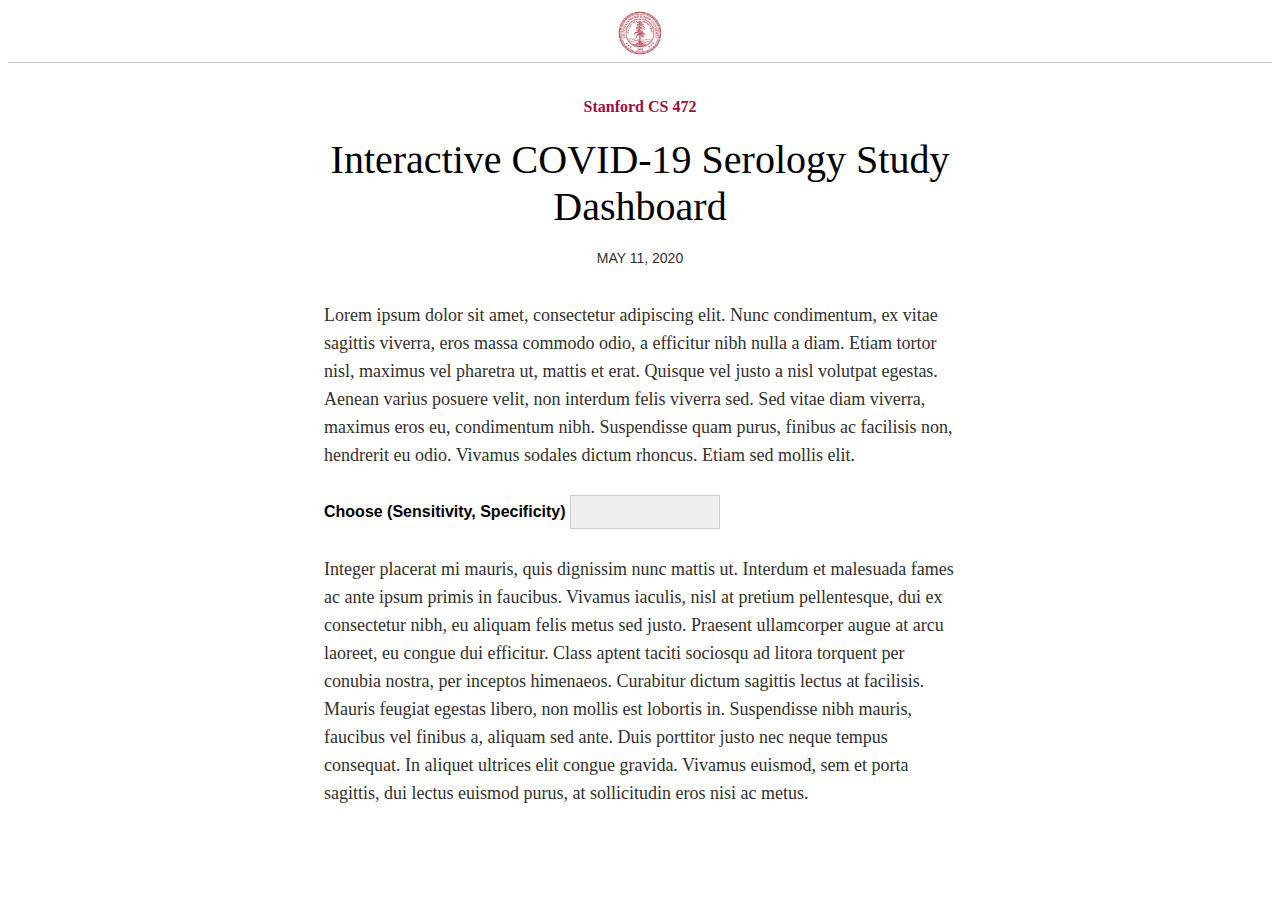
<file: index.html>
<!-- Code from d3-graph-gallery.com -->
<!DOCTYPE html>
<meta charset="utf-8">

<html>
  <head>
    <script src="https://d3js.org/d3.v4.js"></script>
    <script src="https://d3js.org/d3-scale-chromatic.v1.min.js"></script>
    <link rel="stylesheet" href="styles/styles.css">

    <script type="text/javascript" src="js/d3-prevalence.js"></script>
    
  </head>
  <body>
    <center><img id="head" src="static/seal-dark-red.png"></center>
    <div id="line"></div>

    <div class="maincontent">

      <center><p id="class">Stanford CS 472</p></center>
      
      <center><p id="title">Interactive COVID-19 Serology Study Dashboard</p></center>

      <center><p id="date">MAY 11, 2020</p></center>

      <p class="pagetext">Lorem ipsum dolor sit amet, consectetur adipiscing elit. Nunc condimentum, ex vitae sagittis viverra, eros massa commodo odio, a efficitur nibh nulla a diam. Etiam tortor nisl, maximus vel pharetra ut, mattis et erat. Quisque vel justo a nisl volutpat egestas. Aenean varius posuere velit, non interdum felis viverra sed. Sed vitae diam viverra, maximus eros eu, condimentum nibh. Suspendisse quam purus, finibus ac facilisis non, hendrerit eu odio. Vivamus sodales dictum rhoncus. Etiam sed mollis elit. </p>
    
      <div>
        <p id="choose1"> Choose (Sensitivity, Specificity)</p>
        <select id="selectButton"></select>
      </div>
    </div>
      
      
      <center>
      <div id="my_dataviz"></div>
      </center>

      

    <div class="maincontent">
      <p class="pagetext">Integer placerat mi mauris, quis dignissim nunc mattis ut. Interdum et malesuada fames ac ante ipsum primis in faucibus. Vivamus iaculis, nisl at pretium pellentesque, dui ex consectetur nibh, eu aliquam felis metus sed justo. Praesent ullamcorper augue at arcu laoreet, eu congue dui efficitur. Class aptent taciti sociosqu ad litora torquent per conubia nostra, per inceptos himenaeos. Curabitur dictum sagittis lectus at facilisis. Mauris feugiat egestas libero, non mollis est lobortis in. Suspendisse nibh mauris, faucibus vel finibus a, aliquam sed ante. Duis porttitor justo nec neque tempus consequat. In aliquet ultrices elit congue gravida. Vivamus euismod, sem et porta sagittis, dui lectus euismod purus, at sollicitudin eros nisi ac metus.</p>
    </div>

  </body>

  <script type="text/javascript">
    var data = [{"prevalence": 0.005, "(0.8, 0.8)": 107905.608611111, "(0.85, 0.8)": 92027.595133136, "(0.9, 0.8)": 79422.9975, "(0.95, 0.8)": 69249.5086111111, "(1.0, 0.8)": 60919.3725, "(0.8, 0.85)": 73743.0566715976, "(0.85, 0.85)": 63669.4974999999, "(0.9, 0.85)": 55537.1308333333, "(0.95, 0.85)": 48876.8568749999, "(1.0, 0.85)": 43353.2327941176, "(0.8, 0.9)": 45465.9975, "(0.85, 0.9)": 39690.5308333333, "(0.9, 0.9)": 34958.56, "(0.95, 0.9)": 31032.5303719723, "(1.0, 0.9)": 27738.8863888889, "(0.8, 0.95)": 21709.7086111111, "(0.85, 0.95)": 19164.481875, "(0.9, 0.95)": 17050.2362543252, "(0.95, 0.95)": 15274.4357716049, "(1.0, 0.95)": 13768.1553947368, "(0.8, 1.0)": 1494.6225, "(0.85, 1.0)": 1406.35044117647, "(0.9, 1.0)": 1327.88638888889, "(0.95, 1.0)": 1257.68171052632, "(1.0, 1.0)": 1194.4975}, {"prevalence": 0.01, "(0.8, 0.8)": 27272.0252777778, "(0.85, 0.8)": 23279.4353698225, "(0.9, 0.8)": 20108.4975, "(0.95, 0.8)": 17547.9752777778, "(1.0, 0.8)": 15450.435, "(0.8, 0.85)": 18754.4738313609, "(0.85, 0.85)": 16212.9975, "(0.9, 0.85)": 14159.8975, "(0.95, 0.85)": 12477.32171875, "(1.0, 0.85)": 11080.9680882353, "(0.8, 0.9)": 11704.9975, "(0.85, 0.9)": 10238.2641666667, "(0.9, 0.9)": 9035.263125, "(0.95, 0.9)": 8036.10130622837, "(1.0, 0.9)": 7196.9975, "(0.8, 0.95)": 5783.07527777777, "(0.85, 0.95)": 5124.25921874999, "(0.9, 0.95)": 4575.83660034602, "(0.95, 0.95)": 4114.23206790123, "(1.0, 0.95)": 3721.86592105263, "(0.8, 1.0)": 744.31, "(0.85, 1.0)": 700.173970588235, "(0.9, 1.0)": 660.941944444445, "(0.95, 1.0)": 625.839605263158, "(1.0, 1.0)": 594.2475}, {"prevalence": 0.015, "(0.8, 0.8)": 12250.9542901234, "(0.85, 0.8)": 10466.2092028271, "(0.9, 0.8)": 9048.1086111111, "(0.95, 0.8)": 7902.47651234568, "(1.0, 0.8)": 6963.56694444444, "(0.8, 0.85)": 8475.63655325443, "(0.85, 0.85)": 7335.83083333332, "(0.9, 0.85)": 6414.44935185185, "(0.95, 0.85)": 5658.85687499999, "(1.0, 0.85)": 5031.38965686274, "(0.8, 0.9)": 5351.33083333333, "(0.85, 0.9)": 4689.28638888889, "(0.9, 0.9)": 4145.72666666666, "(0.95, 0.9)": 3693.80834198385, "(1.0, 0.9)": 3313.8987345679, "(0.8, 0.95)": 2726.98762345679, "(0.85, 0.95)": 2424.17631944444, "(0.9, 0.95)": 2171.60572760476, "(0.95, 0.95)": 1958.60175240055, "(1.0, 0.95)": 1777.19633040935, "(0.8, 1.0)": 494.205833333333, "(0.85, 1.0)": 464.78181372549, "(0.9, 1.0)": 438.62712962963, "(0.95, 1.0)": 415.225570175438, "(1.0, 1.0)": 394.164166666667}, {"prevalence": 0.02, "(0.8, 0.8)": 6963.56694444444, "(0.85, 0.8)": 5953.87619822485, "(0.9, 0.8)": 5151.2475, "(0.95, 0.8)": 4502.54194444444, "(1.0, 0.8)": 3970.65375, "(0.8, 0.85)": 4845.722352071, "(0.85, 0.85)": 4198.81, "(0.9, 0.85)": 3675.53083333333, "(0.95, 0.85)": 3246.1332421875, "(1.0, 0.85)": 2889.32102941176, "(0.8, 0.9)": 3093.2475, "(0.85, 0.9)": 2715.13083333333, "(0.9, 0.9)": 2404.37640625, "(0.95, 0.9)": 2145.75874567474, "(1.0, 0.9)": 1928.13638888889, "(0.8, 0.95)": 1621.34194444444, "(0.85, 0.95)": 1445.3832421875, "(0.9, 0.95)": 1298.34698096886, "(0.95, 0.95)": 1174.11864197531, "(1.0, 0.95)": 1068.12907894737, "(0.8, 1.0)": 369.15375, "(0.85, 1.0)": 347.085735294118, "(0.9, 1.0)": 327.469722222222, "(0.95, 1.0)": 309.918552631579, "(1.0, 1.0)": 294.1225}, {"prevalence": 0.025, "(0.8, 0.8)": 4502.54194444444, "(0.85, 0.8)": 3852.64602071006, "(0.9, 0.8)": 3335.7975, "(0.95, 0.8)": 2917.88194444444, "(1.0, 0.8)": 2575.0725, "(0.8, 0.85)": 3150.81525147929, "(0.85, 0.85)": 2733.0975, "(0.9, 0.85)": 2394.9975, "(0.95, 0.85)": 2117.381875, "(1.0, 0.85)": 1886.55044117647, "(0.8, 0.9)": 2032.3975, "(0.85, 0.9)": 1786.74416666667, "(0.9, 0.9)": 1584.66, "(0.95, 0.9)": 1416.31999134948, "(1.0, 0.9)": 1274.53083333333, "(0.8, 0.95)": 1093.12194444444, "(0.85, 0.95)": 976.906874999998, "(0.9, 0.95)": 879.625873702421, "(0.95, 0.95)": 797.295030864196, "(1.0, 0.95)": 726.934342105262, "(0.8, 1.0)": 294.1225, "(0.85, 1.0)": 276.468088235294, "(0.9, 1.0)": 260.775277777778, "(0.95, 1.0)": 246.734342105263, "(1.0, 1.0)": 234.0975}, {"prevalence": 0.03, "(0.8, 0.8)": 3158.27836419753, "(0.85, 0.8)": 2704.39657955292, "(0.9, 0.8)": 2343.27527777778, "(0.95, 0.8)": 2051.15058641975, "(1.0, 0.8)": 1811.42111111111, "(0.8, 0.85)": 2222.14444280079, "(0.85, 0.85)": 1929.4975, "(0.9, 0.85)": 1692.48268518518, "(0.95, 0.85)": 1497.74880208333, "(1.0, 0.85)": 1335.73279411765, "(0.8, 0.9)": 1447.66416666667, "(0.85, 0.9)": 1274.53083333333, "(0.9, 0.9)": 1131.97145833333, "(0.95, 0.9)": 1013.10707324106, "(1.0, 0.9)": 912.898734567901, "(0.8, 0.95)": 797.295030864197, "(0.85, 0.95)": 714.08907986111, "(0.9, 0.95)": 644.326027489426, "(0.95, 0.95)": 585.190229766803, "(1.0, 0.95)": 534.573523391812, "(0.8, 1.0)": 244.101666666667, "(0.85, 1.0)": 229.389656862745, "(0.9, 1.0)": 216.312314814815, "(0.95, 1.0)": 204.611535087719, "(1.0, 1.0)": 194.080833333333}, {"prevalence": 0.035, "(0.8, 0.8)": 2343.27527777778, "(0.85, 0.8)": 2007.92649408284, "(0.9, 0.8)": 1740.9975, "(0.95, 0.8)": 1524.97527777778, "(1.0, 0.8)": 1347.6225, "(0.8, 0.85)": 1657.38803254438, "(0.85, 0.85)": 1440.4975, "(0.9, 0.85)": 1264.73083333333, "(0.95, 0.85)": 1120.231875, "(1.0, 0.85)": 999.938676470587, "(0.8, 0.9)": 1089.9975, "(0.85, 0.9)": 960.930833333333, "(0.9, 0.9)": 854.559999999999, "(0.95, 0.9)": 765.789887543252, "(1.0, 0.9)": 690.886388888889, "(0.8, 0.95)": 613.575277777777, "(0.85, 0.95)": 550.606874999999, "(0.9, 0.95)": 497.73106401384, "(0.95, 0.95)": 452.843179012345, "(1.0, 0.95)": 414.365921052631, "(0.8, 1.0)": 208.3725, "(0.85, 1.0)": 195.762205882353, "(0.9, 1.0)": 184.553055555556, "(0.95, 1.0)": 174.523815789474, "(1.0, 1.0)": 165.4975}, {"prevalence": 0.04, "(0.8, 0.8)": 1811.42111111111, "(0.85, 0.8)": 1553.22678994083, "(0.9, 0.8)": 1347.6225, "(0.95, 0.8)": 1181.15861111111, "(1.0, 0.8)": 1044.435, "(0.8, 0.85)": 1287.73159763314, "(0.85, 0.85)": 1120.231875, "(0.9, 0.85)": 984.41, "(0.95, 0.85)": 872.683779296874, "(1.0, 0.85)": 779.618823529411, "(0.8, 0.9)": 854.559999999999, "(0.85, 0.9)": 754.314166666667, "(0.9, 0.9)": 671.6234765625, "(0.95, 0.9)": 602.555458477508, "(1.0, 0.9)": 544.226666666667, "(0.8, 0.95)": 490.871111111111, "(0.85, 0.95)": 441.254091796874, "(0.9, 0.95)": 399.529723183391, "(0.95, 0.95)": 364.059035493827, "(1.0, 0.95)": 333.612631578947, "(0.8, 1.0)": 181.575625, "(0.85, 1.0)": 170.541617647059, "(0.9, 1.0)": 160.733611111111, "(0.95, 1.0)": 151.958026315789, "(1.0, 1.0)": 144.06}, {"prevalence": 0.045, "(0.8, 0.8)": 1444.80751371742, "(0.85, 0.8)": 1239.66204817737, "(0.9, 0.8)": 1076.23206790123, "(0.95, 0.8)": 943.858131001372, "(1.0, 0.8)": 835.088549382716, "(0.8, 0.85)": 1032.16822101687, "(0.85, 0.85)": 898.682685185185, "(0.9, 0.85)": 790.378569958848, "(0.95, 0.85)": 701.236504629629, "(1.0, 0.85)": 626.940855119825, "(0.8, 0.9)": 690.886388888889, "(0.85, 0.9)": 610.550586419753, "(0.9, 0.9)": 544.226666666667, "(0.95, 0.9)": 488.782582660515, "(1.0, 0.9)": 441.920682441701, "(0.8, 0.95)": 404.374180384088, "(0.85, 0.95)": 364.059035493827, "(0.9, 0.95)": 330.110832478961, "(0.95, 0.95)": 301.212787303764, "(1.0, 0.95)": 276.376317413905, "(0.8, 1.0)": 160.733611111111, "(0.85, 1.0)": 150.925604575163, "(0.9, 1.0)": 142.20737654321, "(0.95, 1.0)": 134.406856725146, "(1.0, 1.0)": 127.386388888889}, {"prevalence": 0.05, "(0.8, 0.8)": 1181.15861111111, "(0.85, 0.8)": 1014.06732248521, "(0.9, 0.8)": 880.897499999999, "(0.95, 0.8)": 772.988611111111, "(1.0, 0.8)": 684.284999999999, "(0.8, 0.85)": 847.844245562129, "(0.85, 0.85)": 738.797499999999, "(0.9, 0.85)": 650.270833333333, "(0.95, 0.85)": 577.365468749999, "(1.0, 0.85)": 516.568088235294, "(0.8, 0.9)": 572.197499999999, "(0.85, 0.9)": 506.210833333333, "(0.9, 0.9)": 451.688125, "(0.95, 0.9)": 406.072240484429, "(1.0, 0.9)": 367.486388888889, "(0.8, 0.95)": 340.808611111111, "(0.85, 0.95)": 307.25296875, "(0.9, 0.95)": 278.960475778546, "(0.95, 0.95)": 254.846882716049, "(1.0, 0.95)": 234.0975, "(0.8, 1.0)": 144.06, "(0.85, 1.0)": 135.232794117647, "(0.9, 1.0)": 127.386388888889, "(0.95, 1.0)": 120.365921052632, "(1.0, 1.0)": 114.0475}, {"prevalence": 0.055, "(0.8, 0.8)": 985.043872819099, "(0.85, 0.8)": 846.188707394004, "(0.9, 0.8)": 735.476838842974, "(0.95, 0.8)": 645.728996786042, "(1.0, 0.8)": 571.924152892562, "(0.8, 0.85)": 710.340646364125, "(0.85, 0.85)": 619.45617768595, "(0.9, 0.85)": 545.632210743801, "(0.95, 0.85)": 484.801089876032, "(1.0, 0.85)": 434.044656052503, "(0.8, 0.9)": 483.187582644628, "(0.85, 0.9)": 427.897224517906, "(0.9, 0.9)": 382.175702479339, "(0.95, 0.9)": 343.893007449455, "(1.0, 0.9)": 311.485103305785, "(0.8, 0.95)": 292.524038108356, "(0.85, 0.95)": 264.047990702479, "(0.9, 0.95)": 240.009196073665, "(0.95, 0.95)": 219.496989847975, "(1.0, 0.95)": 201.826556111353, "(0.8, 1.0)": 130.417954545455, "(0.85, 1.0)": 122.393221925134, "(0.9, 1.0)": 115.260126262626, "(0.95, 1.0)": 108.87788277512, "(1.0, 1.0)": 103.133863636364}, {"prevalence": 0.06, "(0.8, 0.8)": 835.088549382715, "(0.85, 0.8)": 717.770346811308, "(0.9, 0.8)": 624.191944444444, "(0.95, 0.8)": 548.302438271605, "(1.0, 0.8)": 485.869027777777, "(0.8, 0.85)": 604.902825443786, "(0.85, 0.85)": 527.893333333333, "(0.9, 0.85)": 465.304907407407, "(0.95, 0.85)": 413.703554687499, "(1.0, 0.85)": 370.624950980392, "(0.8, 0.9)": 414.580833333333, "(0.85, 0.9)": 367.486388888889, "(0.9, 0.9)": 328.511822916666, "(0.95, 0.9)": 295.853324682814, "(1.0, 0.9)": 268.185771604938, "(0.8, 0.95)": 254.846882716049, "(0.85, 0.95)": 230.293832465277, "(0.9, 0.95)": 209.542867166474, "(0.95, 0.95)": 191.816515775034, "(1.0, 0.95)": 176.52966374269, "(0.8, 1.0)": 119.049583333333, "(0.85, 1.0)": 111.693578431372, "(0.9, 1.0)": 105.154907407407, "(0.95, 1.0)": 99.3045175438596, "(1.0, 1.0)": 94.0391666666666}, {"prevalence": 0.065, "(0.8, 0.8)": 717.770346811308, "(0.85, 0.8)": 617.26048098806, "(0.9, 0.8)": 537.056671597633, "(0.95, 0.8)": 471.987506574622, "(1.0, 0.8)": 418.434630177515, "(0.8, 0.85)": 522.18219241273, "(0.85, 0.85)": 456.018210059171, "(0.9, 0.85)": 402.214857001972, "(0.95, 0.85)": 357.832466715976, "(1.0, 0.85)": 320.760813609467, "(0.8, 0.9)": 360.482707100591, "(0.85, 0.9)": 319.81367357002, "(0.9, 0.9)": 286.13100591716, "(0.95, 0.9)": 257.885790575541, "(1.0, 0.9)": 233.939643326759, "(0.8, 0.95)": 224.783956278764, "(0.85, 0.95)": 203.330247781065, "(0.9, 0.95)": 185.178864017936, "(0.95, 0.95)": 169.656898056834, "(1.0, 0.95)": 156.257543600124, "(0.8, 1.0)": 109.430192307692, "(0.85, 1.0)": 102.640033936652, "(0.9, 1.0)": 96.6043376068376, "(0.95, 1.0)": 91.2039777327935, "(1.0, 1.0)": 86.3436538461538}, {"prevalence": 0.07, "(0.8, 0.8)": 624.191944444444, "(0.85, 0.8)": 537.056671597633, "(0.9, 0.8)": 467.497499999999, "(0.95, 0.8)": 411.041944444444, "(1.0, 0.8)": 364.56, "(0.8, 0.85)": 456.018210059171, "(0.85, 0.85)": 398.497499999999, "(0.9, 0.85)": 351.6975, "(0.95, 0.85)": 313.07171875, "(1.0, 0.85)": 280.791617647059, "(0.8, 0.9)": 316.9975, "(0.85, 0.9)": 281.464166666666, "(0.9, 0.9)": 252.013125, "(0.95, 0.9)": 227.298538062284, "(1.0, 0.9)": 206.330833333333, "(0.8, 0.95)": 200.341944444444, "(0.85, 0.95)": 181.38421875, "(0.9, 0.95)": 165.327949826989, "(0.95, 0.95)": 151.583919753086, "(1.0, 0.95)": 139.708026315789, "(0.8, 1.0)": 101.185, "(0.85, 1.0)": 94.8798529411764, "(0.9, 1.0)": 89.2752777777778, "(0.95, 1.0)": 84.2606578947368, "(1.0, 1.0)": 79.7475}, {"prevalence": 0.075, "(0.8, 0.8)": 548.302438271605, "(0.85, 0.8)": 471.987506574622, "(0.9, 0.8)": 411.041944444444, "(0.95, 0.8)": 361.55799382716, "(1.0, 0.8)": 320.800277777778, "(0.8, 0.85)": 402.214857001972, "(0.85, 0.85)": 351.6975, "(0.9, 0.85)": 310.573796296296, "(0.95, 0.85)": 276.615208333333, "(1.0, 0.85)": 248.221029411765, "(0.8, 0.9)": 281.464166666666, "(0.85, 0.9)": 250.104166666667, "(0.9, 0.9)": 224.093333333333, "(0.95, 0.9)": 202.250325836217, "(1.0, 0.9)": 183.706141975309, "(0.8, 0.95)": 180.149104938271, "(0.85, 0.95)": 163.234652777778, "(0.9, 0.95)": 148.894770280661, "(0.95, 0.95)": 136.608336762688, "(1.0, 0.95)": 125.982295321637, "(0.8, 1.0)": 94.0391666666666, "(0.85, 1.0)": 88.154362745098, "(0.9, 1.0)": 82.9234259259259, "(0.95, 1.0)": 78.2431140350877, "(1.0, 1.0)": 74.0308333333333}, {"prevalence": 0.08, "(0.8, 0.8)": 485.869027777778, "(0.85, 0.8)": 418.434630177515, "(0.9, 0.8)": 364.56, "(0.95, 0.8)": 320.800277777778, "(1.0, 0.8)": 284.74359375, "(0.8, 0.85)": 357.832466715976, "(0.85, 0.85)": 313.07171875, "(0.9, 0.85)": 276.615208333333, "(0.95, 0.85)": 246.495241699218, "(1.0, 0.85)": 221.298051470588, "(0.8, 0.9)": 252.013125, "(0.85, 0.9)": 224.093333333333, "(0.9, 0.9)": 200.919619140625, "(0.95, 0.9)": 181.445813148789, "(1.0, 0.9)": 164.902013888889, "(0.8, 0.95)": 163.234652777778, "(0.85, 0.95)": 148.016726074219, "(0.9, 0.95)": 135.102982266436, "(0.95, 0.95)": 124.028508873457, "(1.0, 0.95)": 114.442401315789, "(0.8, 1.0)": 87.7865625, "(0.85, 1.0)": 82.2695588235294, "(0.9, 1.0)": 77.3655555555556, "(0.95, 1.0)": 72.9777631578947, "(1.0, 1.0)": 69.02875}, {"prevalence": 0.085, "(0.8, 0.8)": 433.857746059208, "(0.85, 0.8)": 373.803933119715, "(0.9, 0.8)": 325.807188581315, "(0.95, 0.8)": 286.806881007305, "(1.0, 0.8)": 254.659697231834, "(0.8, 0.85)": 320.760813609467, "(0.85, 0.85)": 280.791617647059, "(0.9, 0.85)": 248.221029411765, "(0.95, 0.85)": 221.298051470588, "(1.0, 0.85)": 198.764241298595, "(0.8, 0.9)": 227.298538062284, "(0.85, 0.9)": 202.250325836217, "(0.9, 0.9)": 181.445813148789, "(0.95, 0.9)": 163.951308024329, "(1.0, 0.9)": 149.079391580161, "(0.8, 0.95)": 148.894770280661, "(0.85, 0.95)": 135.102982266436, "(0.9, 0.95)": 123.388922516493, "(0.95, 0.95)": 113.334656649152, "(1.0, 0.95)": 104.624526042615, "(0.8, 1.0)": 82.2695588235294, "(0.85, 1.0)": 77.0770847750865, "(0.9, 1.0)": 72.4615522875817, "(0.95, 1.0)": 68.3318653250774, "(1.0, 1.0)": 64.6151470588235}, {"prevalence": 0.09, "(0.8, 0.8)": 390.047225651577, "(0.85, 0.8)": 336.195688326393, "(0.9, 0.8)": 293.139475308642, "(0.95, 0.8)": 258.140435528121, "(1.0, 0.8)": 229.280679012346, "(0.8, 0.85)": 289.452573416612, "(0.85, 0.85)": 253.516018518518, "(0.9, 0.85)": 224.216841563786, "(0.95, 0.85)": 199.986070601852, "(1.0, 0.85)": 179.69575708061, "(0.8, 0.9)": 206.330833333333, "(0.85, 0.9)": 183.706141975309, "(0.9, 0.9)": 164.902013888889, "(0.95, 0.9)": 149.079391580161, "(1.0, 0.9)": 135.620270919067, "(0.8, 0.95)": 136.608336762689, "(0.85, 0.95)": 124.028508873457, "(0.9, 0.95)": 113.334656649152, "(0.95, 0.95)": 104.148544048163, "(1.0, 0.95)": 96.1843096166341, "(0.8, 1.0)": 77.3655555555555, "(0.85, 1.0)": 72.4615522875817, "(0.9, 1.0)": 68.102438271605, "(0.95, 1.0)": 64.2021783625731, "(1.0, 1.0)": 60.6919444444445}, {"prevalence": 0.095, "(0.8, 0.8)": 352.780356263465, "(0.85, 0.8)": 304.192422060679, "(0.9, 0.8)": 265.329909972299, "(0.95, 0.8)": 233.728001692828, "(1.0, 0.8)": 207.659896121883, "(0.8, 0.85)": 262.751765764067, "(0.85, 0.85)": 230.24265235457, "(0.9, 0.85)": 203.724739150508, "(0.95, 0.85)": 181.783467797784, "(1.0, 0.85)": 163.401606240834, "(0.8, 0.9)": 188.368691135734, "(0.85, 0.9)": 167.809503693444, "(0.9, 0.9)": 150.710969529086, "(0.95, 0.9)": 136.314439681201, "(1.0, 0.9)": 124.060904124346, "(0.8, 0.95)": 125.982295321637, "(0.85, 0.95)": 114.442401315789, "(0.9, 0.95)": 104.624526042615, "(0.95, 0.95)": 96.1843096166341, "(1.0, 0.95)": 88.8613285464352, "(0.8, 1.0)": 72.9777631578947, "(0.85, 1.0)": 68.3318653250774, "(0.9, 1.0)": 64.2021783625731, "(0.95, 1.0)": 60.5071952908587, "(1.0, 1.0)": 57.1817105263158}, {"prevalence": 0.1, "(0.8, 0.8)": 320.800277777778, "(0.85, 0.8)": 276.718801775148, "(0.9, 0.8)": 241.4475, "(0.95, 0.8)": 212.755277777778, "(1.0, 0.8)": 189.07875, "(0.8, 0.85)": 239.780340236686, "(0.85, 0.85)": 210.21, "(0.9, 0.85)": 186.0775, "(0.95, 0.85)": 166.1004296875, "(1.0, 0.85)": 149.356323529412, "(0.8, 0.9)": 172.8475, "(0.85, 0.9)": 154.064166666667, "(0.9, 0.9)": 138.43265625, "(0.95, 0.9)": 125.263243944637, "(1.0, 0.9)": 114.0475, "(0.8, 0.95)": 116.715277777778, "(0.85, 0.95)": 106.0754296875, "(0.9, 0.95)": 97.0161851211072, "(0.95, 0.95)": 89.2223456790123, "(1.0, 0.95)": 82.455394736842, "(0.8, 1.0)": 69.02875, "(0.85, 1.0)": 64.6151470588235, "(0.9, 1.0)": 60.6919444444444, "(0.95, 1.0)": 57.1817105263158, "(1.0, 1.0)": 54.0225}, {"prevalence": 0.105, "(0.8, 0.8)": 293.139475308642, "(0.85, 0.8)": 252.946875410914, "(0.9, 0.8)": 220.775277777778, "(0.95, 0.8)": 194.595030864197, "(1.0, 0.8)": 172.983611111111, "(0.8, 0.85)": 219.861405325444, "(0.85, 0.85)": 192.830833333333, "(0.9, 0.85)": 170.760462962963, "(0.95, 0.85)": 152.481875, "(1.0, 0.85)": 137.154362745098, "(0.8, 0.9)": 159.330833333333, "(0.85, 0.9)": 142.086388888889, "(0.9, 0.9)": 127.726666666667, "(0.95, 0.9)": 115.62149077278, "(1.0, 0.9)": 105.306141975309, "(0.8, 0.95)": 108.572808641975, "(0.85, 0.95)": 98.717986111111, "(0.9, 0.95)": 90.3208371780084, "(0.95, 0.95)": 83.091464334705, "(1.0, 0.95)": 76.810365497076, "(0.8, 1.0)": 65.4558333333333, "(0.85, 1.0)": 61.2524019607843, "(0.9, 1.0)": 57.5160185185185, "(0.95, 1.0)": 54.1729385964912, "(1.0, 1.0)": 51.1641666666667}, {"prevalence": 0.11, "(0.8, 0.8)": 269.043184113866, "(0.85, 0.8)": 232.230616533816, "(0.9, 0.8)": 202.753698347107, "(0.95, 0.8)": 178.757646923783, "(1.0, 0.8)": 158.942231404959, "(0.8, 0.85)": 202.466153723898, "(0.85, 0.85)": 177.646260330578, "(0.9, 0.85)": 157.371329201102, "(0.95, 0.85)": 140.571977014463, "(1.0, 0.85)": 126.478540350024, "(0.8, 0.9)": 147.476838842975, "(0.85, 0.9)": 131.575461432507, "(0.9, 0.9)": 118.326141528926, "(0.95, 0.9)": 107.150521247391, "(1.0, 0.9)": 97.6219260789715, "(0.8, 0.95)": 101.370043617998, "(0.85, 0.95)": 92.204724948347, "(0.9, 0.95)": 84.3894614515713, "(0.95, 0.95)": 77.6564633710845, "(1.0, 0.95)": 71.80285015224, "(0.8, 1.0)": 62.2077272727273, "(0.85, 1.0)": 58.1953609625668, "(0.9, 1.0)": 54.6288131313131, "(0.95, 1.0)": 51.4376913875598, "(1.0, 1.0)": 48.5656818181818}, {"prevalence": 0.115, "(0.8, 0.8)": 247.915479416089, "(0.85, 0.8)": 214.05984829588, "(0.9, 0.8)": 186.940789224953, "(0.95, 0.8)": 164.856311174123, "(1.0, 0.8)": 146.613048204159, "(0.8, 0.85)": 187.176468915336, "(0.85, 0.85)": 164.29334120983, "(0.9, 0.85)": 145.591828922495, "(0.95, 0.85)": 130.089152882798, "(1.0, 0.85)": 117.077784665851, "(0.8, 0.9)": 137.014513232514, "(0.85, 0.9)": 122.292900126024, "(0.9, 0.9)": 110.019357277883, "(0.95, 0.9)": 99.6609114114899, "(1.0, 0.9)": 90.8242170762445, "(0.8, 0.95)": 94.959524784709, "(0.85, 0.95)": 86.4036613894139, "(0.9, 0.95)": 79.1030330616623, "(0.95, 0.95)": 72.8092925739223, "(1.0, 0.95)": 67.3341829171226, "(0.8, 1.0)": 59.2420652173913, "(0.85, 1.0)": 55.4041496163683, "(0.9, 1.0)": 51.9926690821256, "(0.95, 1.0)": 48.9402917620137, "(1.0, 1.0)": 46.193152173913}, {"prevalence": 0.12, "(0.8, 0.8)": 229.280679012346, "(0.85, 0.8)": 198.027250164365, "(0.9, 0.8)": 172.983611111111, "(0.95, 0.8)": 152.582067901235, "(1.0, 0.8)": 135.723194444444, "(0.8, 0.85)": 173.658126232741, "(0.85, 0.85)": 152.481875, "(0.9, 0.85)": 135.167407407407, "(0.95, 0.85)": 120.808128255208, "(1.0, 0.85)": 108.751176470588, "(0.8, 0.9)": 127.726666666667, "(0.85, 0.9)": 114.0475, "(0.9, 0.9)": 102.636497395833, "(0.95, 0.9)": 93.000671856978, "(1.0, 0.9)": 84.776049382716, "(0.8, 0.95)": 89.2223456790123, "(0.85, 0.95)": 81.2083018663193, "(0.9, 0.95)": 74.3654594386774, "(0.95, 0.95)": 68.4626706104252, "(1.0, 0.95)": 63.3246198830409, "(0.8, 1.0)": 56.5235416666666, "(0.85, 1.0)": 52.8455392156863, "(0.9, 1.0)": 49.5762037037037, "(0.95, 1.0)": 46.6510087719298, "(1.0, 1.0)": 44.0183333333333}, {"prevalence": 0.125, "(0.8, 0.8)": 212.755277777778, "(0.85, 0.8)": 183.804363905325, "(0.9, 0.8)": 160.5975, "(0.95, 0.8)": 141.685677777778, "(1.0, 0.8)": 126.0525, "(0.8, 0.85)": 161.641286982248, "(0.85, 0.85)": 141.9775, "(0.9, 0.85)": 125.892433333333, "(0.95, 0.85)": 112.546875, "(1.0, 0.85)": 101.336323529412, "(0.8, 0.9)": 119.4375, "(0.85, 0.9)": 106.684433333333, "(0.9, 0.9)": 96.0399999999999, "(0.95, 0.9)": 87.0466349480968, "(1.0, 0.9)": 79.3663888888889, "(0.8, 0.95)": 84.0616777777777, "(0.85, 0.95)": 76.5318749999999, "(0.9, 0.95)": 70.0983996539792, "(0.95, 0.95)": 64.5454012345678, "(1.0, 0.95)": 59.7090789473684, "(0.8, 1.0)": 54.0225, "(0.85, 1.0)": 50.4916176470588, "(0.9, 1.0)": 47.3530555555555, "(0.95, 1.0)": 44.5448684210526, "(1.0, 1.0)": 42.0175}, {"prevalence": 0.13, "(0.8, 0.8)": 198.027250164365, "(0.85, 0.8)": 171.123896134589, "(0.9, 0.8)": 149.55075443787, "(0.95, 0.8)": 131.964232412886, "(1.0, 0.8)": 117.421686390532, "(0.8, 0.85)": 150.906099138685, "(0.85, 0.85)": 132.589215976331, "(0.9, 0.85)": 117.599275147929, "(0.95, 0.85)": 105.15696283284, "(1.0, 0.85)": 94.7007718412808, "(0.8, 0.9)": 112.003417159763, "(0.85, 0.9)": 100.077184418146, "(0.9, 0.9)": 90.1174149408284, "(0.95, 0.9)": 81.6980794312155, "(1.0, 0.9)": 74.5044033530572, "(0.8, 0.95)": 79.3979602235371, "(0.85, 0.95)": 72.303042714497, "(0.9, 0.95)": 66.2374111402305, "(0.95, 0.95)": 60.9988879757469, "(1.0, 0.95)": 56.4339683899096, "(0.8, 1.0)": 51.7138461538461, "(0.85, 1.0)": 48.3187669683258, "(0.9, 1.0)": 45.3009188034188, "(0.95, 1.0)": 42.6007388663967, "(1.0, 1.0)": 40.1705769230769}, {"prevalence": 0.135, "(0.8, 0.8)": 184.840587943911, "(0.85, 0.8)": 159.766495381531, "(0.9, 0.8)": 139.653192729767, "(0.95, 0.8)": 123.251150358177, "(1.0, 0.8)": 109.683542524005, "(0.8, 0.85)": 141.271929590669, "(0.85, 0.85)": 124.160051440329, "(0.9, 0.85)": 110.150129172382, "(0.95, 0.85)": 98.516340020576, "(1.0, 0.85)": 88.7355779472282, "(0.8, 0.9)": 105.306141975309, "(0.85, 0.9)": 94.1215054869684, "(0.9, 0.9)": 84.776049382716, "(0.95, 0.9)": 76.871949997864, "(1.0, 0.9)": 70.115164990093, "(0.8, 0.95)": 75.1652793019356, "(0.85, 0.95)": 68.4626706104252, "(0.9, 0.95)": 62.7290467460283, "(0.95, 0.95)": 57.7745072312825, "(1.0, 0.95)": 53.4547955021298, "(0.8, 1.0)": 49.5762037037037, "(0.85, 1.0)": 46.3068681917211, "(0.9, 1.0)": 43.40079218107, "(0.95, 1.0)": 40.800618908382, "(1.0, 1.0)": 38.460462962963}, {"prevalence": 0.14, "(0.8, 0.8)": 172.983611111111, "(0.85, 0.8)": 149.55075443787, "(0.9, 0.8)": 130.7475, "(0.95, 0.8)": 115.408611111111, "(1.0, 0.8)": 102.71625, "(0.8, 0.85)": 132.589215976331, "(0.85, 0.85)": 116.56, "(0.9, 0.85)": 103.430833333333, "(0.95, 0.85)": 92.5238671874999, "(1.0, 0.85)": 83.3504411764705, "(0.8, 0.9)": 99.2474999999999, "(0.85, 0.9)": 88.7308333333333, "(0.9, 0.9)": 79.93890625, "(0.95, 0.9)": 72.4992301038062, "(1.0, 0.9)": 66.1363888888889, "(0.8, 0.95)": 71.3086111111111, "(0.85, 0.95)": 64.9613671874999, "(0.9, 0.95)": 59.5286418685121, "(0.95, 0.95)": 54.8316049382716, "(1.0, 0.95)": 50.7343421052631, "(0.8, 1.0)": 47.59125, "(0.85, 1.0)": 44.4386764705882, "(0.9, 1.0)": 41.6363888888889, "(0.95, 1.0)": 39.1290789473684, "(1.0, 1.0)": 36.8725}, {"prevalence": 0.145, "(0.8, 0.8)": 162.280034020346, "(0.85, 0.8)": 140.325568163429, "(0.9, 0.8)": 122.702612960761, "(0.95, 0.8)": 108.321770048884, "(1.0, 0.8)": 96.4182788347206, "(0.8, 0.85)": 124.73323303126, "(0.85, 0.85)": 109.680615338882, "(0.9, 0.85)": 97.3461325802616, "(0.95, 0.85)": 87.0951330261592, "(1.0, 0.85)": 78.4699767433727, "(0.8, 0.9)": 93.7454191438763, "(0.85, 0.9)": 83.8327754657154, "(0.9, 0.9)": 75.5415695600475, "(0.95, 0.9)": 68.5221596365342, "(1.0, 0.9)": 62.5159304399524, "(0.8, 0.95)": 67.7816987052451, "(0.85, 0.95)": 61.7575884363852, "(0.9, 0.95)": 56.5986092413464, "(0.95, 0.95)": 52.1359521659987, "(1.0, 0.95)": 48.241257431629, "(0.8, 1.0)": 45.7431896551724, "(0.85, 1.0)": 42.6993255578093, "(0.9, 1.0)": 39.9936685823755, "(0.95, 1.0)": 37.5728176043557, "(1.0, 1.0)": 35.3940517241379}, {"prevalence": 0.15, "(0.8, 0.8)": 152.582067901234, "(0.85, 0.8)": 131.964232412886, "(0.9, 0.8)": 115.408611111111, "(0.95, 0.8)": 101.894290123457, "(1.0, 0.8)": 90.7044444444444, "(0.8, 0.85)": 117.599275147929, "(0.85, 0.85)": 103.430833333333, "(0.9, 0.85)": 91.8160185185185, "(0.95, 0.85)": 82.1592187499999, "(1.0, 0.85)": 74.0308333333333, "(0.8, 0.9)": 88.7308333333333, "(0.85, 0.9)": 79.3663888888889, "(0.9, 0.9)": 71.5297916666666, "(0.95, 0.9)": 64.8920790080738, "(1.0, 0.9)": 59.2098456790123, "(0.8, 0.95)": 64.5454012345678, "(0.85, 0.95)": 58.8161631944444, "(0.9, 0.95)": 53.9071116878123, "(0.95, 0.95)": 49.6585425240054, "(1.0, 0.95)": 45.948961988304, "(0.8, 1.0)": 44.0183333333333, "(0.85, 1.0)": 41.075931372549, "(0.9, 1.0)": 38.460462962963, "(0.95, 1.0)": 36.1203070175438, "(1.0, 1.0)": 34.0141666666667}, {"prevalence": 0.155, "(0.8, 0.8)": 143.765045380969, "(0.85, 0.8)": 124.359844451354, "(0.9, 0.8)": 108.772734131113, "(0.95, 0.8)": 96.0448580760782, "(1.0, 0.8)": 85.5028329864724, "(0.8, 0.85)": 111.098898321522, "(0.85, 0.85)": 97.7337122788761, "(0.9, 0.85)": 86.7728728754769, "(0.95, 0.85)": 77.6561726066597, "(1.0, 0.85)": 69.9794428291608, "(0.8, 0.9)": 84.1452627471383, "(0.85, 0.9)": 75.2800528962886, "(0.9, 0.9)": 67.8576066597294, "(0.95, 0.9)": 61.5677429346593, "(1.0, 0.9)": 56.1808738004394, "(0.8, 0.95)": 61.5663981385131, "(0.85, 0.95)": 56.1071351456815, "(0.9, 0.95)": 51.4270194236108, "(0.95, 0.95)": 47.3746470047918, "(1.0, 0.95)": 43.8347857221096, "(0.8, 1.0)": 42.4047580645161, "(0.85, 1.0)": 39.5572722960152, "(0.9, 1.0)": 37.0261738351255, "(0.95, 1.0)": 34.7615067911715, "(1.0, 1.0)": 32.7233064516129}, {"prevalence": 0.16, "(0.8, 0.8)": 135.723194444444, "(0.85, 0.8)": 117.421686390532, "(0.9, 0.8)": 102.71625, "(0.95, 0.8)": 90.7044444444444, "(1.0, 0.8)": 80.7523828125, "(0.8, 0.85)": 105.15696283284, "(0.85, 0.85)": 92.5238671874999, "(0.9, 0.85)": 82.15921875, "(0.95, 0.85)": 73.5350213623046, "(1.0, 0.85)": 66.2702481617647, "(0.8, 0.9)": 79.9389062499999, "(0.85, 0.9)": 71.5297916666667, "(0.9, 0.9)": 64.4858422851562, "(0.95, 0.9)": 58.5139900519031, "(1.0, 0.9)": 53.3972395833333, "(0.8, 0.95)": 58.8161631944444, "(0.85, 0.95)": 53.6048455810546, "(0.9, 0.95)": 49.1350838019031, "(0.95, 0.95)": 45.2630647183642, "(1.0, 0.95)": 41.8792845394737, "(0.8, 1.0)": 40.89203125, "(0.85, 1.0)": 38.1335294117647, "(0.9, 1.0)": 35.6815277777778, "(0.95, 1.0)": 33.4876315789474, "(1.0, 1.0)": 31.513125}, {"prevalence": 0.165, "(0.8, 0.8)": 128.366288899092, "(0.85, 0.8)": 111.072358319614, "(0.9, 0.8)": 97.1719719926538, "(0.95, 0.8)": 85.8141309560249, "(1.0, 0.8)": 76.4009664830119, "(0.8, 0.85)": 99.7092870474513, "(0.85, 0.85)": 87.7454338842975, "(0.9, 0.85)": 77.9259358738904, "(0.95, 0.85)": 69.7521918044076, "(1.0, 0.85)": 62.8642963052989, "(0.8, 0.9)": 76.0691253443526, "(0.85, 0.9)": 68.0779407713499, "(0.9, 0.9)": 61.3809366391184, "(0.95, 0.9)": 55.7006847255188, "(1.0, 0.9)": 50.8317005917763, "(0.8, 0.95)": 56.2701456484032, "(0.85, 0.95)": 51.2872009871441, "(0.9, 0.95)": 47.0112772821006, "(0.95, 0.95)": 43.3055241245224, "(1.0, 0.95)": 40.0656939007298, "(0.8, 1.0)": 39.4709848484848, "(0.85, 1.0)": 36.7960739750446, "(0.9, 1.0)": 34.4183754208754, "(0.95, 1.0)": 32.2909609250399, "(1.0, 1.0)": 30.3762878787879}, {"prevalence": 0.17, "(0.8, 0.8)": 121.616973279508, "(0.85, 0.8)": 105.245488370426, "(0.9, 0.8)": 92.0822750865051, "(0.95, 0.8)": 81.3233746635909, "(1.0, 0.8)": 72.4038581314879, "(0.8, 0.85)": 94.7007718412808, "(0.85, 0.85)": 83.3504411764705, "(0.9, 0.85)": 74.0308333333333, "(0.95, 0.85)": 66.2702481617646, "(1.0, 0.85)": 59.728112660289, "(0.8, 0.9)": 72.4992301038062, "(0.85, 0.9)": 64.8920790080738, "(0.9, 0.9)": 58.5139900519031, "(0.95, 0.9)": 53.1018689610996, "(1.0, 0.9)": 48.4607833525567, "(0.8, 0.95)": 53.9071116878124, "(0.85, 0.95)": 49.1350838019031, "(0.9, 0.95)": 45.0382622035177, "(0.95, 0.95)": 41.4862009269939, "(1.0, 0.95)": 38.3794887087962, "(0.8, 1.0)": 38.1335294117647, "(0.85, 1.0)": 35.5372923875432, "(0.9, 1.0)": 33.2295261437909, "(0.95, 1.0)": 31.1646826625387, "(1.0, 1.0)": 29.3063235294118}, {"prevalence": 0.175, "(0.8, 0.8)": 115.408611111111, "(0.85, 0.8)": 99.8838905325443, "(0.9, 0.8)": 87.3974999999999, "(0.95, 0.8)": 77.1886111111111, "(1.0, 0.8)": 68.7225, "(0.8, 0.85)": 90.0838905325443, "(0.85, 0.85)": 79.2974999999999, "(0.9, 0.85)": 70.4375, "(0.95, 0.85)": 63.0568749999999, "(1.0, 0.85)": 56.832794117647, "(0.8, 0.9)": 69.1974999999999, "(0.85, 0.9)": 61.9441666666666, "(0.9, 0.9)": 55.86, "(0.95, 0.9)": 50.6950778546713, "(1.0, 0.9)": 46.2641666666667, "(0.8, 0.95)": 51.7086111111111, "(0.85, 0.95)": 47.1318749999999, "(0.9, 0.95)": 43.2009602076124, "(0.95, 0.95)": 39.7913271604938, "(1.0, 0.95)": 36.8080263157894, "(0.8, 1.0)": 36.8725, "(0.85, 1.0)": 34.3504411764706, "(0.9, 1.0)": 32.1086111111111, "(0.95, 1.0)": 30.1027631578947, "(1.0, 1.0)": 28.2975}, {"prevalence": 0.18, "(0.8, 0.8)": 109.683542524005, "(0.85, 0.8)": 94.938072722624, "(0.9, 0.8)": 83.0746604938271, "(0.95, 0.8)": 73.3721227709191, "(1.0, 0.8)": 65.3235030864198, "(0.8, 0.85)": 85.8174649353495, "(0.85, 0.85)": 75.5507407407407, "(0.9, 0.85)": 67.1143724279835, "(0.95, 0.85)": 60.0840523726851, "(1.0, 0.85)": 54.1532734204793, "(0.8, 0.9)": 66.1363888888889, "(0.85, 0.9)": 59.2098456790123, "(0.9, 0.9)": 53.3972395833333, "(0.95, 0.9)": 48.4607833525567, "(1.0, 0.9)": 44.2241803840878, "(0.8, 0.95)": 49.6585425240055, "(0.85, 0.95)": 45.2630647183642, "(0.9, 0.95)": 41.4862009269939, "(0.95, 0.95)": 38.2088721231519, "(1.0, 0.95)": 35.3402550357375, "(0.8, 1.0)": 35.6815277777778, "(0.85, 1.0)": 33.2295261437908, "(0.9, 1.0)": 31.0499691358025, "(0.95, 1.0)": 29.0998391812865, "(1.0, 1.0)": 27.3447222222222}, {"prevalence": 0.185, "(0.8, 0.8)": 104.391664434705, "(0.85, 0.8)": 90.3650208872714, "(0.9, 0.8)": 79.0763897005113, "(0.95, 0.8)": 69.8411165895625, "(1.0, 0.8)": 62.1778323593864, "(0.8, 0.85)": 81.8656670635932, "(0.85, 0.85)": 72.078946311176, "(0.9, 0.85)": 64.03397431215, "(0.95, 0.85)": 57.3273826698319, "(1.0, 0.85)": 51.6677187083745, "(0.8, 0.9)": 63.2918754565376, "(0.85, 0.9)": 56.6678676649623, "(0.9, 0.9)": 51.1067494521549, "(0.95, 0.9)": 46.381939428674, "(1.0, 0.9)": 42.3253954630306, "(0.8, 0.95)": 47.7427966479993, "(0.85, 0.95)": 43.515932706355, "(0.9, 0.95)": 39.8824335635083, "(0.95, 0.95)": 36.7282803298794, "(1.0, 0.95)": 33.966474664565, "(0.8, 1.0)": 34.5549324324324, "(0.85, 1.0)": 32.1692011128776, "(0.9, 1.0)": 30.0485510510511, "(0.95, 1.0)": 28.151127311522, "(1.0, 1.0)": 26.4434459459459}, {"prevalence": 0.19, "(0.8, 0.8)": 99.4892666974453, "(0.85, 0.8)": 86.1272021750889, "(0.9, 0.8)": 75.3700761772852, "(0.95, 0.8)": 66.5669675284703, "(1.0, 0.8)": 59.2601385041551, "(0.8, 0.85)": 78.1972000442557, "(0.85, 0.85)": 68.8548407202215, "(0.9, 0.85)": 61.1722922437673, "(0.95, 0.85)": 54.7655380020775, "(1.0, 0.85)": 49.3570404920971, "(0.8, 0.9)": 60.6429293628808, "(0.85, 0.9)": 54.2996237303786, "(0.9, 0.9)": 48.9719200138504, "(0.95, 0.9)": 44.4436079853157, "(1.0, 0.9)": 40.5542867036011, "(0.8, 0.95)": 45.9489619883041, "(0.85, 0.95)": 41.8792845394736, "(0.9, 0.95)": 38.3794887087962, "(0.95, 0.95)": 35.3402550357375, "(1.0, 0.95)": 32.678138577052, "(0.8, 1.0)": 33.4876315789473, "(0.85, 1.0)": 31.1646826625387, "(0.9, 1.0)": 29.0998391812865, "(0.95, 1.0)": 27.2523476454293, "(1.0, 1.0)": 25.5896052631579}, {"prevalence": 0.195, "(0.8, 0.8)": 94.938072722624, "(0.85, 0.8)": 82.1917431209613, "(0.9, 0.8)": 71.9271515450361, "(0.95, 0.8)": 63.5245947476075, "(1.0, 0.8)": 56.5482067718606, "(0.8, 0.85)": 74.7846222996393, "(0.85, 0.85)": 65.8545019723865, "(0.9, 0.85)": 58.5082604646066, "(0.95, 0.85)": 52.3798039940828, "(1.0, 0.85)": 47.2044845689755, "(0.8, 0.9)": 58.1710700197238, "(0.85, 0.9)": 52.0887557527942, "(0.9, 0.9)": 46.9781459566075, "(0.95, 0.9)": 42.6326494304648, "(1.0, 0.9)": 38.8989537219665, "(0.8, 0.95)": 44.2660806121703, "(0.85, 0.95)": 40.3432326594345, "(0.9, 0.95)": 36.9683805671009, "(0.95, 0.95)": 34.0365784165713, "(1.0, 0.95)": 31.4676892799059, "(0.8, 1.0)": 32.4750641025641, "(0.85, 1.0)": 30.2116779788838, "(0.9, 1.0)": 28.1997792022792, "(0.95, 1.0)": 26.3996592442645, "(1.0, 1.0)": 24.7795512820513}, {"prevalence": 0.2, "(0.8, 0.8)": 90.7044444444444, "(0.85, 0.8)": 78.52974852071, "(0.9, 0.8)": 68.7224999999999, "(0.95, 0.8)": 60.6919444444444, "(1.0, 0.8)": 54.0225, "(0.8, 0.85)": 71.6037869822485, "(0.85, 0.85)": 63.0568749999999, "(0.9, 0.85)": 56.0233333333333, "(0.95, 0.85)": 50.1537011718749, "(1.0, 0.85)": 45.195294117647, "(0.8, 0.9)": 55.8599999999999, "(0.85, 0.9)": 50.0208333333333, "(0.9, 0.9)": 45.1125390625, "(0.95, 0.9)": 40.9374653979239, "(1.0, 0.9)": 37.3488888888889, "(0.8, 0.95)": 42.6844444444444, "(0.85, 0.95)": 38.899013671875, "(0.9, 0.95)": 35.6411418685121, "(0.95, 0.95)": 32.8099614197531, "(1.0, 0.95)": 30.3284210526316, "(0.8, 1.0)": 31.513125, "(0.85, 1.0)": 29.3063235294118, "(0.9, 1.0)": 27.3447222222222, "(0.95, 1.0)": 25.5896052631579, "(1.0, 1.0)": 24.01}, {"prevalence": 0.205, "(0.8, 0.8)": 86.7587201731773, "(0.85, 0.8)": 75.1157340745329, "(0.9, 0.8)": 65.7339663890541, "(0.95, 0.8)": 58.049558959614, "(1.0, 0.8)": 51.6657778108268, "(0.8, 0.85)": 68.6333746730777, "(0.85, 0.85)": 60.4433655562165, "(0.9, 0.85)": 53.7011287923854, "(0.95, 0.85)": 48.0726691701367, "(1.0, 0.85)": 43.3164278090772, "(0.8, 0.9)": 53.6952989292087, "(0.85, 0.9)": 48.083083977791, "(0.9, 0.9)": 43.3636882807852, "(0.95, 0.9)": 39.3477837534916, "(1.0, 0.9)": 35.8947833630775, "(0.8, 0.95)": 41.1954245158305, "(0.85, 0.95)": 37.5388351427721, "(0.9, 0.95)": 34.3906853876729, "(0.95, 0.95)": 31.6539177701397, "(1.0, 0.95)": 29.2543646482357, "(0.8, 1.0)": 30.5981097560975, "(0.85, 1.0)": 28.4451327116212, "(0.9, 1.0)": 26.5313753387534, "(0.95, 1.0)": 24.8190661103979, "(1.0, 1.0)": 23.277987804878}, {"prevalence": 0.21, "(0.8, 0.8)": 83.0746604938271, "(0.85, 0.8)": 71.9271515450361, "(0.9, 0.8)": 62.9419444444444, "(0.95, 0.8)": 55.5802160493827, "(1.0, 0.8)": 49.4627777777778, "(0.8, 0.85)": 65.8545019723866, "(0.85, 0.85)": 57.9974999999999, "(0.9, 0.85)": 51.5271296296296, "(0.95, 0.85)": 46.1238020833333, "(1.0, 0.85)": 41.5563235294117, "(0.8, 0.9)": 51.6641666666666, "(0.85, 0.9)": 46.2641666666667, "(0.9, 0.9)": 41.7214583333333, "(0.95, 0.9)": 37.8544780853518, "(1.0, 0.9)": 34.5283641975309, "(0.8, 0.95)": 39.7913271604938, "(0.85, 0.95)": 36.2557465277777, "(0.9, 0.95)": 33.2106872356786, "(0.95, 0.95)": 30.5626577503429, "(1.0, 0.95)": 28.2401900584795, "(0.8, 1.0)": 29.7266666666667, "(0.85, 1.0)": 27.6249509803921, "(0.9, 1.0)": 25.7567592592593, "(0.95, 1.0)": 24.0852192982456, "(1.0, 1.0)": 22.5808333333333}, {"prevalence": 0.215, "(0.8, 0.8)": 79.6289824830238, "(0.85, 0.8)": 68.9439895465644, "(0.9, 0.8)": 60.3290305570578, "(0.95, 0.8)": 53.2686255333213, "(1.0, 0.8)": 47.3999472687939, "(0.8, 0.85)": 63.2503921758443, "(0.85, 0.85)": 55.7046389940508, "(0.9, 0.85)": 49.4884320353344, "(0.95, 0.85)": 44.2956256760411, "(1.0, 0.85)": 39.9046994400789, "(0.8, 0.9)": 49.7552068685776, "(0.85, 0.9)": 44.5539809807103, "(0.9, 0.9)": 40.1768199026501, "(0.95, 0.9)": 36.4494154653876, "(1.0, 0.9)": 33.2422569256655, "(0.8, 0.95)": 38.4652723694489, "(0.85, 0.95)": 35.0435299486208, "(0.9, 0.95)": 32.0954880642487, "(0.95, 0.95)": 29.5309982539778, "(1.0, 0.95)": 27.2811241496114, "(0.8, 1.0)": 28.8957558139535, "(0.85, 1.0)": 26.8429172366621, "(0.9, 1.0)": 25.0181718346253, "(0.95, 1.0)": 23.3855048959608, "(1.0, 1.0)": 21.9161046511628}, {"prevalence": 0.22, "(0.8, 0.8)": 76.4009664830119, "(0.85, 0.8)": 66.1484364761113, "(0.9, 0.8)": 57.8797314049586, "(0.95, 0.8)": 51.1011730945822, "(1.0, 0.8)": 45.4652169421487, "(0.8, 0.85)": 60.8060969974081, "(0.85, 0.85)": 53.55173553719, "(0.9, 0.85)": 47.5735330578512, "(0.95, 0.85)": 42.5779090263429, "(1.0, 0.85)": 38.3523857559553, "(0.8, 0.9)": 47.9582438016529, "(0.85, 0.9)": 42.9435055096419, "(0.9, 0.9)": 38.7217058367768, "(0.95, 0.9)": 35.125327504361, "(1.0, 0.9)": 32.0298691460055, "(0.8, 0.95)": 37.2110904499541, "(0.85, 0.95)": 33.8966073734504, "(0.9, 0.95)": 31.0400090794704, "(0.95, 0.95)": 28.5542862973166, "(1.0, 0.95)": 26.372880600261, "(0.8, 1.0)": 28.1026136363636, "(0.85, 1.0)": 26.0964304812834, "(0.9, 1.0)": 24.3131565656566, "(0.95, 1.0)": 22.7175956937799, "(1.0, 1.0)": 21.2815909090909}, {"prevalence": 0.225, "(0.8, 0.8)": 73.372122770919, "(0.85, 0.8)": 63.5245947476075, "(0.9, 0.8)": 55.5802160493827, "(0.95, 0.8)": 49.0657030178326, "(1.0, 0.8)": 43.6478086419753, "(0.8, 0.85)": 58.5082604646066, "(0.85, 0.85)": 51.5271296296296, "(0.9, 0.85)": 45.7721502057613, "(0.95, 0.85)": 40.9615046296296, "(1.0, 0.85)": 36.8911819172113, "(0.8, 0.9)": 46.2641666666666, "(0.85, 0.9)": 41.4246604938272, "(0.9, 0.9)": 37.3488888888889, "(0.95, 0.9)": 33.8757006920415, "(1.0, 0.9)": 30.8852914951989, "(0.8, 0.95)": 36.0232338820302, "(0.85, 0.95)": 32.8099614197531, "(0.9, 0.95)": 30.039680357982, "(0.95, 0.95)": 27.6283337143728, "(1.0, 0.95)": 25.5116000649772, "(0.8, 1.0)": 27.3447222222222, "(0.85, 1.0)": 25.3831209150327, "(0.9, 1.0)": 23.639475308642, "(0.95, 1.0)": 22.0793713450292, "(1.0, 1.0)": 20.6752777777778}, {"prevalence": 0.23, "(0.8, 0.8)": 70.5259078975005, "(0.85, 0.8)": 61.0582375756423, "(0.9, 0.8)": 53.4181049149338, "(0.95, 0.8)": 47.1513332283134, "(1.0, 0.8)": 41.9380718336484, "(0.8, 0.85)": 56.3449178141184, "(0.85, 0.85)": 49.6203733459357, "(0.9, 0.85)": 44.0750677378702, "(0.95, 0.85)": 39.4382121337429, "(1.0, 0.85)": 35.5137348493272, "(0.8, 0.9)": 44.6647967863894, "(0.85, 0.9)": 39.9901906112161, "(0.9, 0.9)": 36.0518773629489, "(0.95, 0.9)": 32.6946827761461, "(1.0, 0.9)": 29.8032130854862, "(0.8, 0.95)": 34.8967018483512, "(0.85, 0.95)": 31.7790675212665, "(0.9, 0.95)": 29.0903794290984, "(0.95, 0.95)": 26.7493611869588, "(1.0, 0.95)": 24.6937988757337, "(0.8, 1.0)": 26.6197826086956, "(0.85, 1.0)": 24.7008248081841, "(0.9, 1.0)": 22.9950845410628, "(0.95, 1.0)": 21.4688958810069, "(1.0, 1.0)": 20.0953260869565}, {"prevalence": 0.235, "(0.8, 0.8)": 67.8474823952517, "(0.85, 0.8)": 58.7366012024504, "(0.9, 0.8)": 51.3822894975101, "(0.95, 0.8)": 45.3482972435994, "(1.0, 0.8)": 40.3273438207333, "(0.8, 0.85)": 54.3053235620283, "(0.85, 0.85)": 47.8220812584879, "(0.9, 0.85)": 42.4740052059755, "(0.95, 0.85)": 38.000661781349, "(1.0, 0.85)": 34.2134348121322, "(0.8, 0.9)": 43.1527738795835, "(0.85, 0.9)": 38.6335645842764, "(0.9, 0.9)": 34.8248257129923, "(0.95, 0.9)": 31.5770025383732, "(1.0, 0.9)": 28.7788490267089, "(0.8, 0.95)": 33.8269753785021, "(0.85, 0.95)": 30.7998356156632, "(0.9, 0.95)": 28.1883784604034, "(0.95, 0.95)": 25.9139501003191, "(1.0, 0.95)": 23.9163249029091, "(0.8, 1.0)": 25.9256914893617, "(0.85, 1.0)": 24.0475625782228, "(0.9, 1.0)": 22.3781146572104, "(0.95, 1.0)": 20.8843980963046, "(1.0, 1.0)": 19.5400531914894}, {"prevalence": 0.24, "(0.8, 0.8)": 65.3235030864197, "(0.85, 0.8)": 56.5482067718606, "(0.9, 0.8)": 49.4627777777778, "(0.95, 0.8)": 43.6478086419753, "(1.0, 0.8)": 38.8078298611111, "(0.8, 0.85)": 52.3798039940828, "(0.85, 0.85)": 46.1238020833333, "(0.9, 0.85)": 40.9615046296296, "(0.95, 0.85)": 36.6422143554687, "(1.0, 0.85)": 32.9843259803921, "(0.8, 0.9)": 41.7214583333333, "(0.85, 0.9)": 37.3488888888889, "(0.9, 0.9)": 33.6624576822917, "(0.95, 0.9)": 30.5179008073818, "(1.0, 0.9)": 27.8078780864197, "(0.8, 0.95)": 32.8099614197531, "(0.85, 0.95)": 29.8685598415798, "(0.9, 0.95)": 27.3302986831988, "(0.95, 0.95)": 25.1190009859396, "(1.0, 0.95)": 23.1763194444444, "(0.8, 1.0)": 25.2605208333333, "(0.85, 1.0)": 23.4215196078431, "(0.9, 1.0)": 21.7868518518518, "(0.95, 1.0)": 20.3242543859649, "(1.0, 1.0)": 19.0079166666667}];

    d3.prevalencePlot(data);
  </script>



</html>
</file>
<file: styles/styles.css>
body {
	background-color: white;
}

.maincontent {
	width:50%;
	margin:auto;
}

#class {
	color: #990f3d;
	font-size:16px;
	font-weight: 600;
	font-family: Avenir;
	margin-top: 35px;
}

#title {
	font-family: Georgia;
	font-size:40px;
	margin-top:20px;
	margin-bottom: 20px;
}

#date {
	font-family: Helvetica;
	font-size: 14px;
	font-weight: 100;
	color:#33302e;
	margin-bottom: 35px;
}

.pagetext {
	font-family: Georgia;
	font-size: 18px;
	line-height: 28px;
	color: #33302e;
}

#head {
	width:50px;
}

#line {
	width:100%;
	height:1px;
	background-color: #C9C9C9;
}

#choose1{
	display: inline-block;
	font-family: Helvetica;
	font-weight: 900;
}

select {
  width: 150px;
  padding: 5px 35px 5px 5px;
  font-size: 16px;
  border: 1px solid #CCC;
  height: 34px;
  -webkit-appearance: none;
  -moz-appearance: none;
  appearance: none;
}

.grid line {
  stroke: lightgrey;
  stroke-opacity: 0.7;
  shape-rendering: crispEdges;
}

.grid path {
  stroke-width: 0;
}

div.tooltip {	
    position: absolute;			
    text-align: center;			
    width: 60px;					
    height: 28px;					
    padding: 2px;				
    font: 12px sans-serif;		
    background: lightsteelblue;	
    border: 0px;		
    border-radius: 8px;			
    pointer-events: none;			
}
</file>
